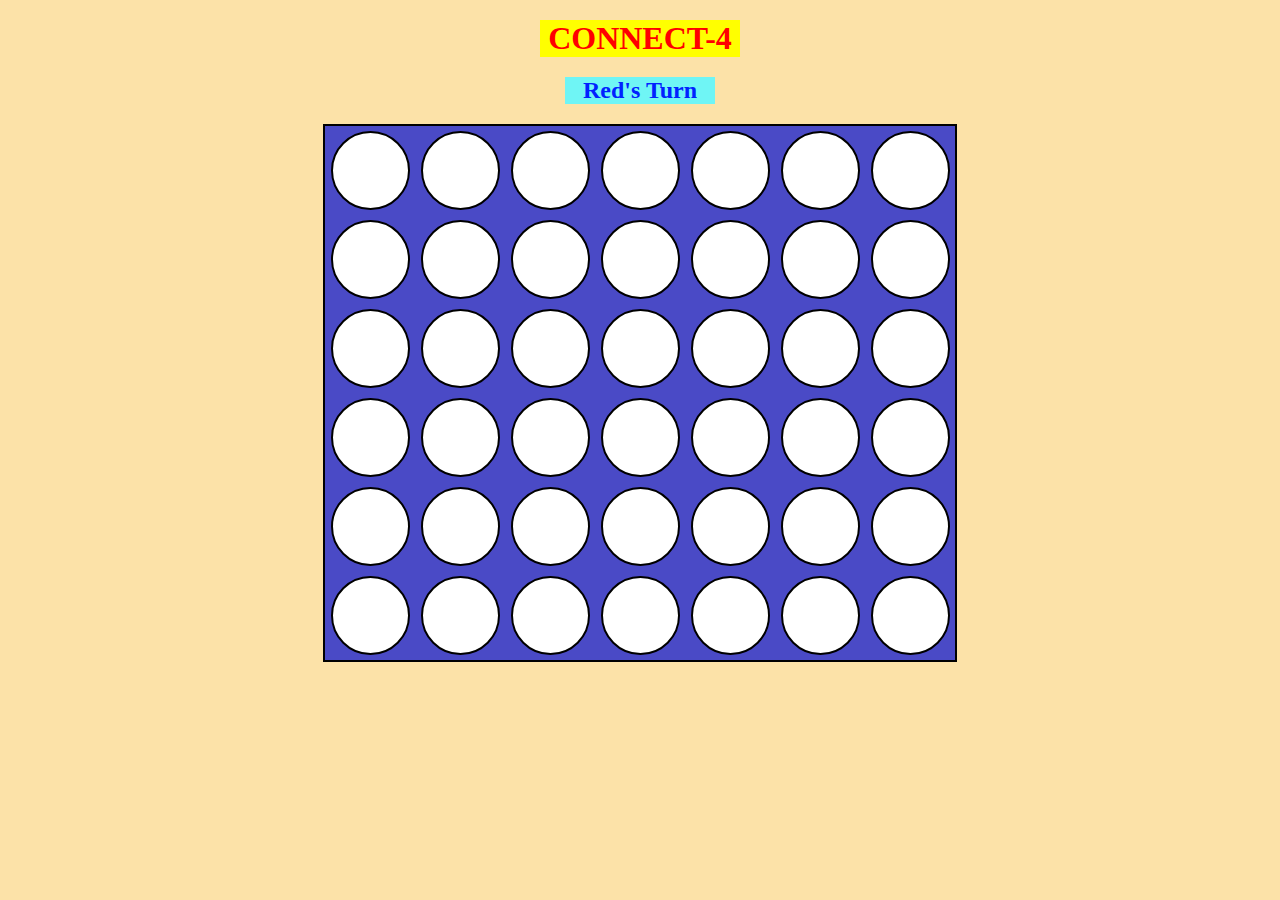
<file: Projects/4 Dots Connect Game/index.html>
<!DOCTYPE html>
<html lang="en">
  <head>
    <meta charset="UTF-8" />
    <meta http-equiv="X-UA-Compatible" content="IE=edge" />
    <meta name="viewport" content="width=device-width, initial-scale=1.0" />
    <title>4 Dots Connect Games</title>
    <link rel="stylesheet" href="4 Dots game.css" />
  </head>

  <body>
    <h1>CONNECT-4</h1>
    <h2 id="whosturn">Red's Turn</h2>

    <div class="board">
      <ul class="column" id="c1">
        <p id="c1r6"></p>
        <p id="c1r5"></p>
        <p id="c1r4"></p>
        <p id="c1r3"></p>
        <p id="c1r2"></p>
        <p id="c1r1"></p>
      </ul>
      <ul class="column" id="c2">
        <p id="c2r6"></p>
        <p id="c2r5"></p>
        <p id="c2r4"></p>
        <p id="c2r3"></p>
        <p id="c2r2"></p>
        <p id="c2r1"></p>
      </ul>
      <ul class="column" id="c3">
        <p id="c3r6"></p>
        <p id="c3r5"></p>
        <p id="c3r4"></p>
        <p id="c3r3"></p>
        <p id="c3r2"></p>
        <p id="c3r1"></p>
      </ul>
      <ul class="column" id="c4">
        <p id="c4r6"></p>
        <p id="c4r5"></p>
        <p id="c4r4"></p>
        <p id="c4r3"></p>
        <p id="c4r2"></p>
        <p id="c4r1"></p>
      </ul>
      <ul class="column" id="c5">
        <p id="c5r6"></p>
        <p id="c5r5"></p>
        <p id="c5r4"></p>
        <p id="c5r3"></p>
        <p id="c5r2"></p>
        <p id="c5r1"></p>
      </ul>
      <ul class="column" id="c6">
        <p id="c6r6"></p>
        <p id="c6r5"></p>
        <p id="c6r4"></p>
        <p id="c6r3"></p>
        <p id="c6r2"></p>
        <p id="c6r1"></p>
      </ul>
      <ul class="column" id="c7">
        <p id="c7r6"></p>
        <p id="c7r5"></p>
        <p id="c7r4"></p>
        <p id="c7r3"></p>
        <p id="c7r2"></p>
        <p id="c7r1"></p>
      </ul>
    </div>
  </body>
  <script src="./4 Dots game.js"></script>
</html>
</file>
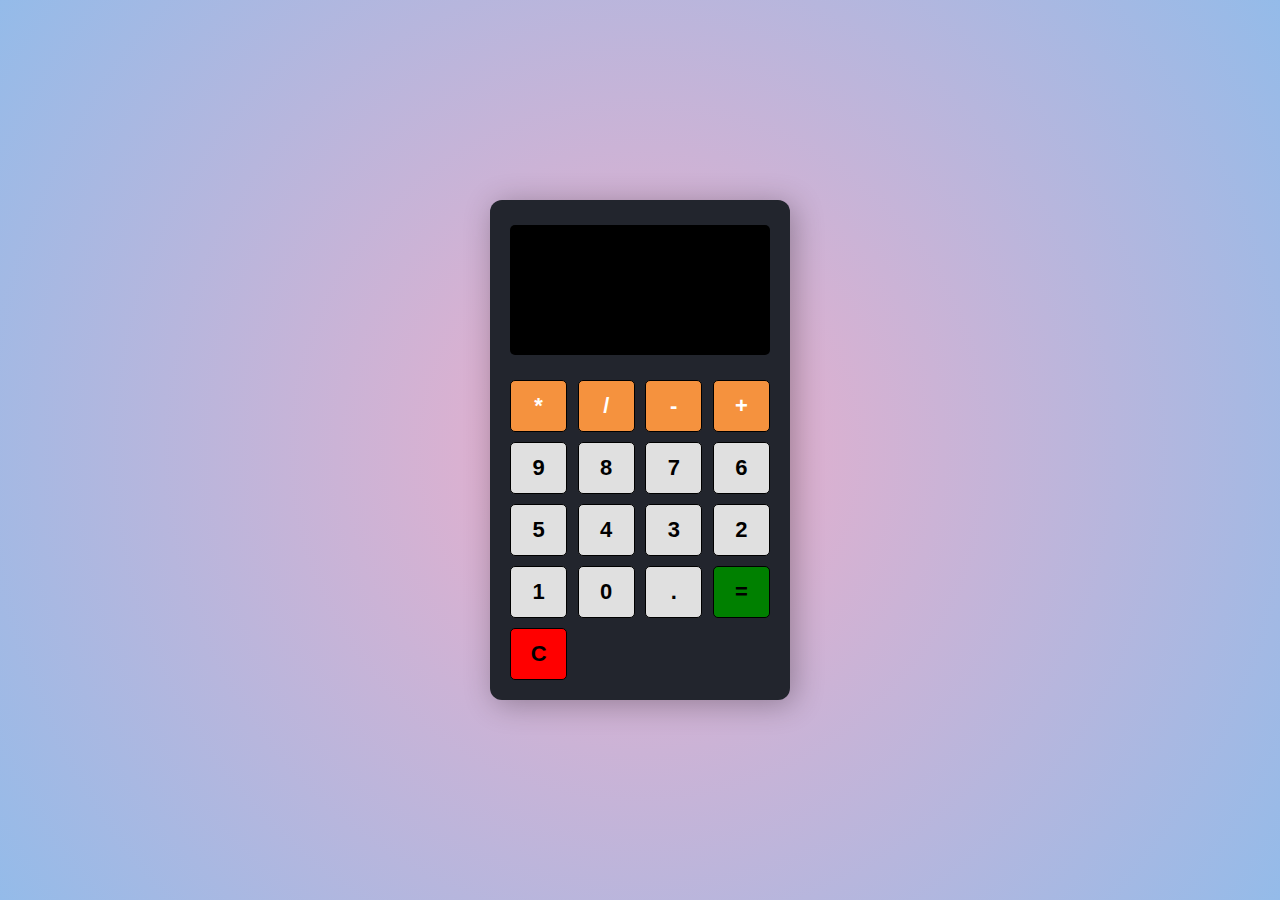
<file: Projects/Calculator/Calculator.html>
<!DOCTYPE html>
<html lang="en">
  <head>
    <meta charset="UTF-8" />
    <meta name="viewport" content="width=device-width, initial-scale=1.0" />
    <title>Calculator</title>
    <link rel="stylesheet" href="./Calculator.css" />
  </head>

  <body>
    <section class="calculator">
      <div class="space">
        <form action="">
          <input type="text" class="screen" />
        </form>
      </div>

      <div class="buttons">

        <button type="button" class="btn btn-yellow" data-num="*">*</button>
        <button type="button" class="btn btn-yellow" data-num="/">/</button>
        <button type="button" class="btn btn-yellow" data-num="-">-</button>
        <button type="button" class="btn btn-yellow" data-num="+">+</button>

        <button type="button" class="btn btn-grey" data-num="9">9</button>
        <button type="button" class="btn btn-grey" data-num="8">8</button>
        <button type="button" class="btn btn-grey" data-num="7">7</button>
        <button type="button" class="btn btn-grey" data-num="6">6</button>
        <button type="button" class="btn btn-grey" data-num="5">5</button>
        <button type="button" class="btn btn-grey" data-num="4">4</button>
        <button type="button" class="btn btn-grey" data-num="3">3</button>
        <button type="button" class="btn btn-grey" data-num="2">2</button>
        <button type="button" class="btn btn-grey" data-num="1">1</button>
        <button type="button" class="btn btn-grey" data-num="0">0</button>
        <button type="button" class="btn btn-grey" data-num=".">.</button>

        <button type="button" class="btn-equal">=</button>
        <button type="button" class="btn-clear">C</button>

      </div>
    </section>
    <script src="./Calculator.js"></script>
  </body>
</html>
</file>
<file: Projects/4 Dots Connect Game/4 Dots game.css>
* {
  margin: 0;
  padding: 0;
}
body {
  background: rgb(214, 246, 246);
  background: linear-gradient(
    331deg,
    rgba(214, 246, 246, 1) 0%,
    rgba(252, 226, 168, 1) 0%
  );
  display: grid;
  place-items: center;
}

h1 {
  text-align: center;
  margin: 20px 0 20px 0;
  background-color: yellow;
  width: 200px;
  color: red;
}
h2 {
  text-align: center;
  margin-bottom: 20px;
  background-color: rgb(111, 245, 245);
  color: rgb(0, 34, 255);
  width: 150px;
}

.board {
  display: grid;
  grid-template-columns: repeat(7, 1fr);
  border: 2px solid black;
  width: 630px;
  background-color: rgb(74, 74, 198);
}

ul {
  display: grid;
  place-items: center;
}

ul p {
  margin: 5px;
  width: 75px;
  height: 75px;
  border: 2px solid black;
  border-radius: 100px;
  background-color: white;
}

ul:hover {
  cursor: pointer;
}

@media (max-width: 700px) {
  .board {
    width: 500px;
  }
  ul p {
    width: 55px;
    height: 55px;
  }
}
@media (max-width: 520px) {
  .board {
    width: 400px;
  }
  ul p {
    width: 40px;
    height: 40px;
  }
}
@media (max-width: 420px) {
  .board {
    width: 320px;
  }
  ul p {
    width: 30px;
    height: 30px;
  }
}
</file>
<file: Projects/Calculator/Calculator.css>
* {
  margin: 0;
  padding: 0;
  box-sizing: border-box;
}

body {
  min-height: 100vh;
  background: rgb(238,174,202);
  background: radial-gradient(circle, rgba(238,174,202,1) 0%, rgba(148,187,233,1) 100%);
  display: flex;
  justify-content: center;
  align-items: center;
}

.calculator {
  width: 300px;
  height: 500px;
  box-shadow: 4px 4px 30px rgba(0, 0, 0, 0.3);
  border-radius: 12px;
  background-color: #22252d;
  overflow: hidden;
}
.space{
  margin: 25px 20px 0px 20px;
}

form input {
  width: 100%;
  height: 130px;
  border: none;
  font-size: 2rem;
  padding: 1rem;
  color: #fff;
  background: #000;
  text-align: right;
  pointer-events: none;
  border-radius: 5px;
}

.buttons {
  display: flex;
  flex-wrap: wrap;
  justify-content: space-between;
  padding: 20px;
}

button {
  flex: 0 0 22%;
  margin: 5px 0;
  border: 1px solid #000;
  width: 60px;
  height: 52px;
  font-size: 22px;
  font-weight: 600;
  border-radius: 5px;
  cursor: pointer;
}

.btn-yellow {
  background-color: rgb(245, 146, 62);
  
  color: #fff;
}

.btn-grey {
  background-color: rgb(224, 224, 224);
}

.btn-equal {
  background-color: green;
}

.btn-clear {
  background-color: red;
}
</file>
